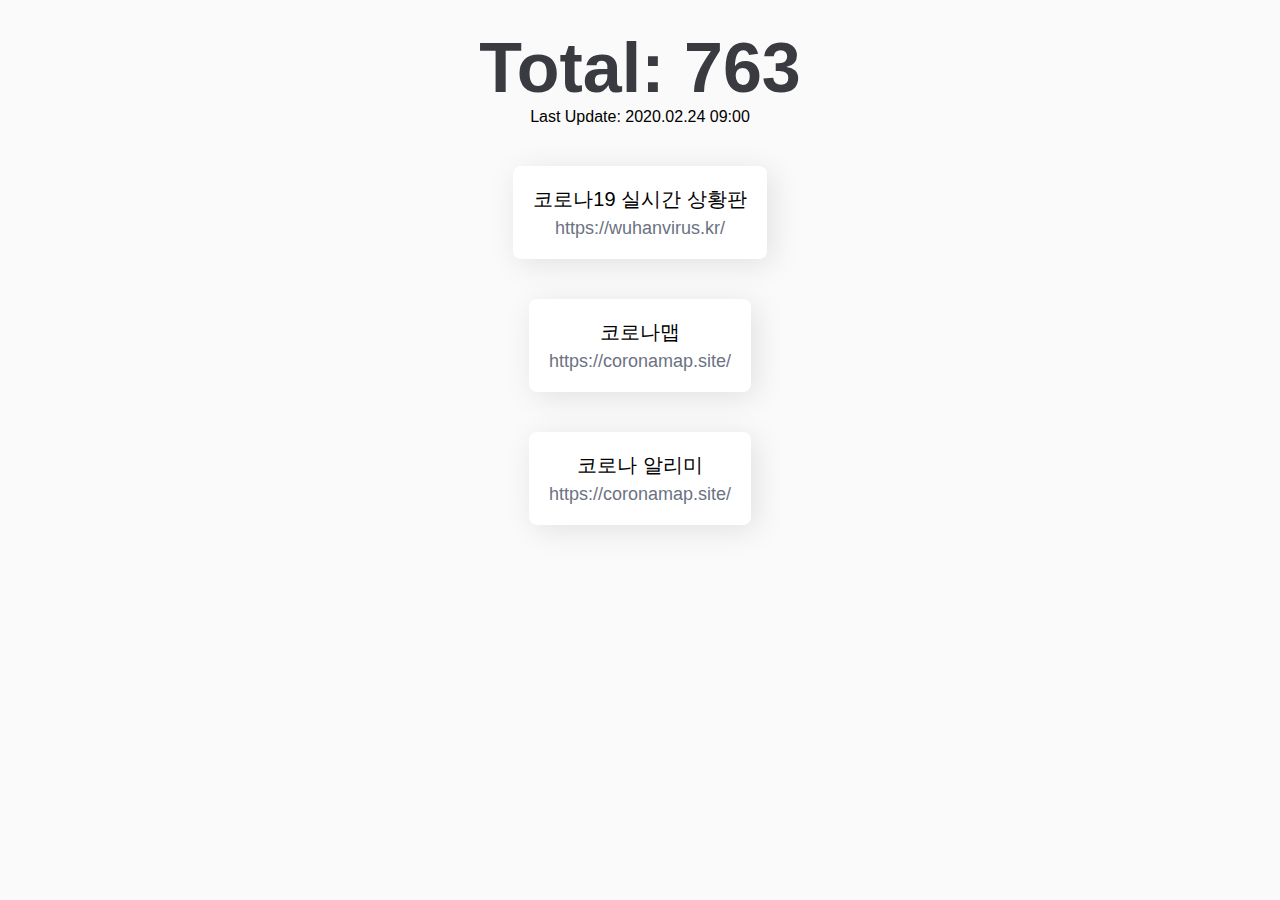
<file: coronapack/index.html>
<!DOCTYPE html>
<html lang="en">
<head>
    <meta charset="UTF-8">
    <link rel="stylesheet" href="style.css">
    <title>Corona Pack</title>
</head>
<body>
    <div id="number">
        <div id="data"></div>
        <div id="date"></div>
    </div>

    <div id="sites"></div>
    <script type="text/javascript" src="script.js"></script>
</body>
</html>
</file>
<file: coronapack/style.css>
body {
  background-color: #fafafa;
  font-family: 'NanumSquare', sans-serif;
}
body div {
  display: flex;
  align-items: center;
  flex-direction: column;
}
#data {
  margin-top: 20px;
  font-size: 70px;
  font-weight: bold;
  color: #393b40;
}
#date {
}
#sites {
  margin-left: auto;
  margin-right: auto;
}
#sites div {
  margin-top: 40px;
  background-color: white;
  box-shadow: 5px 5px 30px rgba(0,0,0,0.1);
  border-radius: 8px;
  padding: 20px;
}
#sites div span {
  font-size: 20px;
  margin-bottom: 5px;
}
#sites div a {
  font-size: 18px;
  color: #6b7282;
  text-decoration: none;
}
</file>
